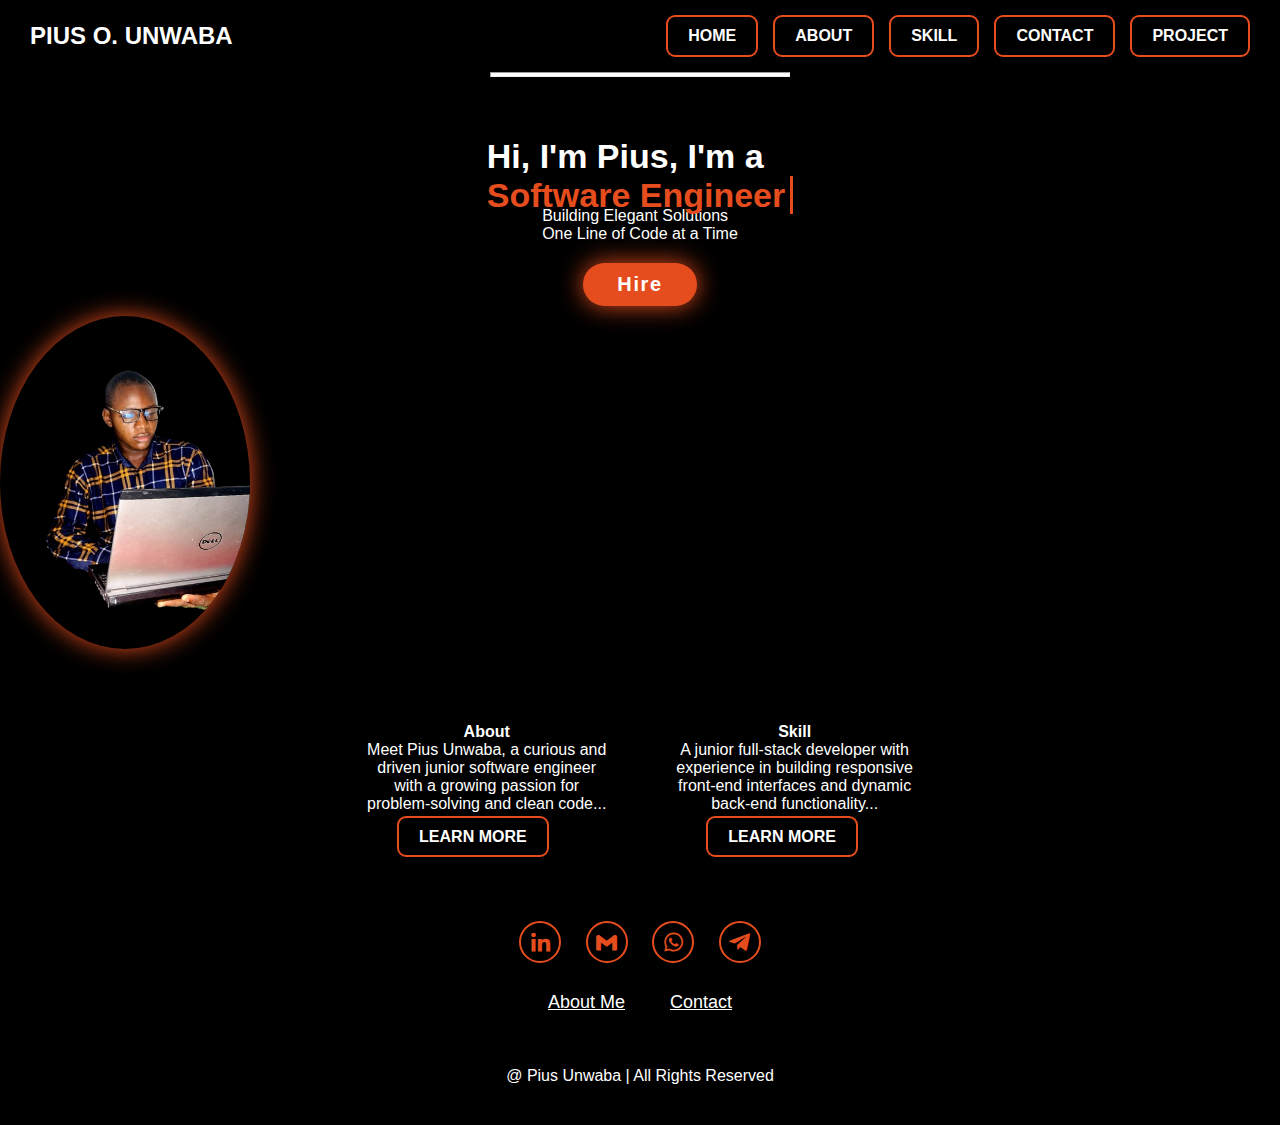
<file: index.html>
<!DOCTYPE html>
<html lang="en">
<head>
    <meta charset="UTF-8">
    <meta name="viewport" content="width=device-width, initial-scale=1.0">
    <title>Pius Unwaba</title>
    <link rel="stylesheet" href="style.css">
     <link href='https://unpkg.com/boxicons@2.1.4/css/boxicons.min.css' rel='stylesheet'>
</head>
<body>
    <div class="container">
    <div class="name">PIUS O. UNWABA</div>
    
    <button class="hamburger" id="hamburger">&#9776;</button>
    <div  class="navbar" id = "navbar">
        <nav >
        <a href="index.html"  class="button"><span></span>HOME</a>
        <a href="about.html"  class="button"><span></span>ABOUT</a>
        <a href="skill.html"  class="button"><span></span>SKILL</a>
        <a href="contact.html"  class="button"><span></span>CONTACT</a>
         <a href="project.html"  class="button"><span></span>PROJECT</a>
       </nav>

    </div>
    </div>
    <div class="layout">
	<div class="hero-section">
  <div class="left-content">                    
    <hr>
    <div class="text-animation">
      Hi, I'm Pius, I'm a <br>
      <span id="animated-word">Software Engineer</span>
    </div>
    <div class="motto1">
      <p>Building Elegant Solutions</p>
      <p>One Line of Code at a Time</p>
    </div>
    <div class="hire">
    <a 
  href="https://wa.me/2349124097991?text=Hi%20Pius,%0A%0AI%20came%20across%20your%20portfolio%20and%20would%20like%20to%20discuss%20a%20potential%20opportunity.%0A%0ALooking%20forward%20to%20hearing%20from%20you.%0A%0ABest%20regards,"
  target="_blank"
  class="hire1">
  Hire
</a>


    </div>
  </div>

  <div class="home-img">
    <img src="Asset/background2-removebg-preview (1).png" alt="">
  </div>
</div>
  
       
    <main class="flex">
    <section class="items">
    <h4>About</h4>
    <p>Meet Pius Unwaba, a curious and</p>
    <p>driven junior software engineer</p>
    <p>with a growing passion for </p>
    <p> problem-solving and clean code...</p>
     <div class="container">
     <div  class="navbar">
     <a href="about.html"  class="button"><span></span>Learn More</a>
     </div>
     </div>
</section>
<section class="items2">
    <h4>Skill</h4>
    <p>A junior full-stack developer with </p>
    <p>experience in building responsive </p>
    <p>front-end interfaces and dynamic </p>
    <p> back-end functionality... </p>
     <div class="container">
     <div  class="navbar">
     <a href="skill.html"  class="button"><span></span>Learn More</a>
     </div>
</section>
</main>
</div>
</div>
<div>
    <footer class="footer">
        <div class="social">
    <a href="https://www.linkedin.com/in/pius-unwaba-1387b8311?utm_source=share&utm_campaign=share_via&utm_content=profile&utm_medium=android_app" target="_blank" rel="noopener noreferrer"><i class='bx bxl-linkedin'></i></a>
    <a href="https://mailto:unwabapius@gmail.com" target="_blank" rel="noopener noreferrer"><i class='bx bxl-gmail'></i></a>
    <a href="https://wa.me/2349124097991" target="_blank" rel="noopener noreferrer"><i class='bx bxl-whatsapp'></i></a>
    <a href="https://t.me/YourTelegramUsername" target="_blank" rel="noopener noreferrer"><i class='bx bxl-telegram'></i></a>
</div>


        <ul class="list">
            

            <li>
                <a href="about.html">About Me</a>
            </li>

            <li>
                <a href="contact.html">Contact</a>
            </li>

            
        </ul>
        <p class="copyright">
            @ Pius Unwaba | All Rights Reserved
        </p>
    </footer>
</div>

  <script>
    const words = [
      "Software Engineer",
      "Web Developer And Designer",
      "Software Tester",
      "UI / UX Designer"
    ];

    let index = 0;
    const animatedWord = document.getElementById("animated-word");

    setInterval(() => {
      index = (index + 1) % words.length;
      animatedWord.textContent = words[index];
    }, 2000); // Change every 2 seconds
  </script>

    <script>
        const hamburger = document.getElementById('hamburger');
    const navbar = document.getElementById('navbar');

    hamburger.addEventListener('click', () => {
        navbar.classList.toggle('open');
    });
    </script>
</body>
</html>
</file>
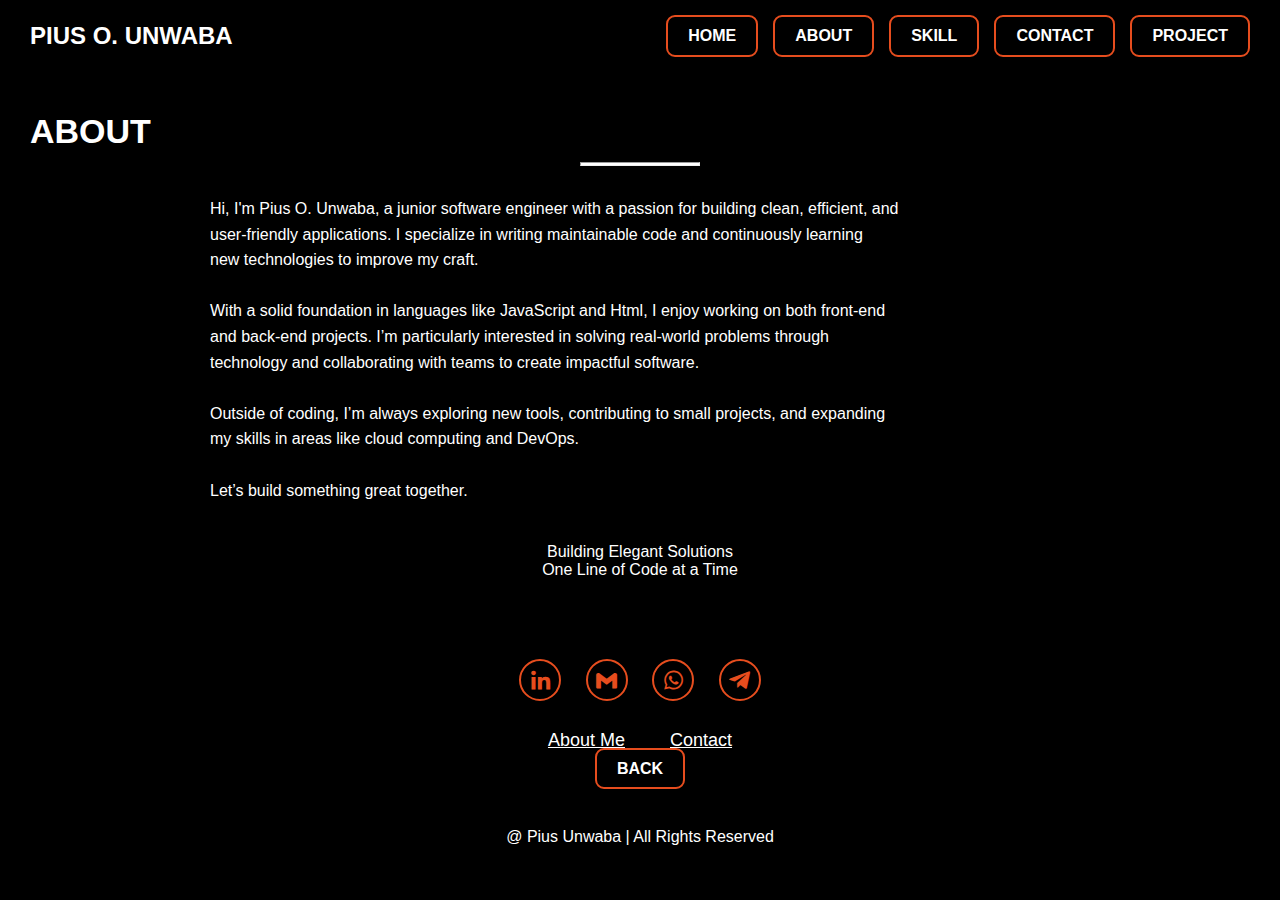
<file: about.html>
<!DOCTYPE html>
<html lang="en">
<head>
    <meta charset="UTF-8">
    <meta name="Pius Unwaba" content="width=device-width, initial-scale=1.0">
    <title>Pius Unwaba</title>
    <link rel="stylesheet" href="style.css">
     <link href='https://unpkg.com/boxicons@2.1.4/css/boxicons.min.css' rel='stylesheet'>
  </head>
  <body>
      <div class="container">
          <div class="name">PIUS O. UNWABA</div>
          
           <div  class="navbar">
              <nav clas>
               <a href="index.html"  class="button"><span></span>HOME</a>
               <a href="about.html"  class="button"><span></span>ABOUT</a>
                <a href="skill.html"  class="button"><span></span>SKILL</a>
               <a href="contact.html"  class="button"><span></span>CONTACT</a>
                <a href="project.html"  class="button"><span></span>PROJECT</a>
               </nav>

              </div>
               </div>

          <div class="text-animation">
           ABOUT
           </div>
           <hr class="hr2">
           <div class="about">
          <P>Hi, I'm Pius O. Unwaba, a junior software engineer with a passion for building clean, efficient, and</P>
          <P>user-friendly applications. I specialize in writing maintainable code and continuously learning</P>
          <P>new technologies to improve my craft.</P> 
          <br>
          <p>With a solid foundation in languages like JavaScript and Html, I enjoy working on both front-end</p>
          <p>and back-end projects. I’m particularly interested in solving real-world problems through </p>
          <p>technology and collaborating with teams to create impactful software.</p>
          <br>
          <p>Outside of coding, I’m always exploring new tools, contributing to small projects, and expanding</p>
          <p>my skills in areas like cloud computing and DevOps.</p>
          <br>
          <p>Let’s build something great together.</p>
         </div>

         <div class="motto1">
          <p >Building Elegant Solutions</p>
          <p >One Line of Code at a Time</p>
      </div>

       <footer class="footer">
        <div class="social">
    <a href="https://www.linkedin.com/in/pius-unwaba-1387b8311?utm_source=share&utm_campaign=share_via&utm_content=profile&utm_medium=android_app" target="_blank" rel="noopener noreferrer"><i class='bx bxl-linkedin'></i></a>
    <a href="https://mailto:unwabapius@gmail.com" target="_blank" rel="noopener noreferrer"><i class='bx bxl-gmail'></i></a>
    <a href="https://wa.me/2349124097991" target="_blank" rel="noopener noreferrer"><i class='bx bxl-whatsapp'></i></a>
    <a href="https://t.me/YourTelegramUsername" target="_blank" rel="noopener noreferrer"><i class='bx bxl-telegram'></i></a>
</div>

        <ul class="list">
            

            <li>
                <a href="about.html">About Me</a>
            </li>

            <li>
                <a href="contact.html">Contact</a>
            </li>
        </ul>
        <div class="navbar" style="justify-content: center; margin-top: 5px;">
         <a href="index.html"  class="button"><span></span>BACK</a>
         </div>
        <p class="copyright">
            @ Pius Unwaba | All Rights Reserved
        </p>
    </footer>
   </body>
</html>
</file>
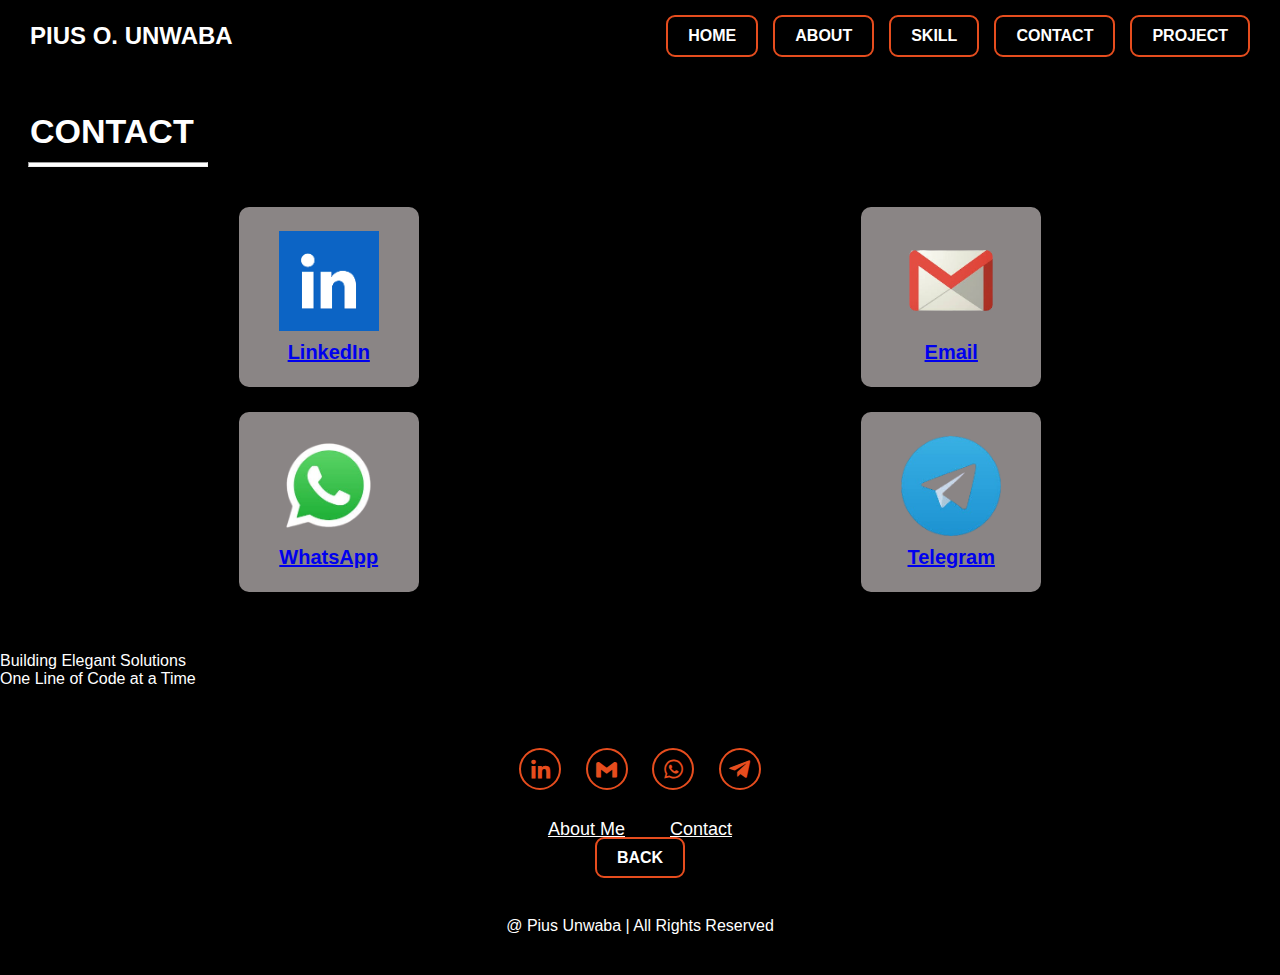
<file: contact.html>
<!DOCTYPE html>
<html lang="en">
<head>
    <meta charset="UTF-8">
    <meta name="Pius Unwaba" content="width=device-width, initial-scale=1.0">
    <title>Pius Unwaba</title>
    <link rel="stylesheet" href="style.css">
    <link href='https://unpkg.com/boxicons@2.1.4/css/boxicons.min.css' rel='stylesheet'>
  </head>
  <body>
      <div class="container">
          <div class="name">PIUS O. UNWABA</div>
           <div  class="navbar">
              <nav clas>
               <a href="index.html"  class="button"><span></span>HOME</a>
               <a href="about.html"  class="button"><span></span>ABOUT</a>
                <a href="skill.html"  class="button"><span></span>SKILL</a>
               <a href="contact.html"  class="button"><span></span>CONTACT</a>
                <a href="project.html"  class="button"><span></span>PROJECT</a>
               </nav>

              </div>
               </div>

          <div class="text-animation">
           CONTACT
           </div>
            <hr style="width: 180px;
        margin-top: 1px;
        margin-left: 28px;
        background-color: white;
        height: 5px;">

       <div class="contact-section">

  
  <a href="https://www.linkedin.com/in/pius-unwaba-1387b8311?utm_source=share&utm_campaign=share_via&utm_content=profile&utm_medium=android_app" target="_blank" rel="noopener noreferrer">
    <div class="contact-box">
      <img src="Asset/linkedin.png" alt="LinkedIn">
      <p>LinkedIn</p>
    </div>
  </a>

  
  <a href="mailto:unwabapiuse@gmail.com" target="_blank" rel="noopener noreferrer">
    <div class="contact-box">
      <img src="Asset/email-removebg-preview.png" alt="Email">
      <p>Email</p>
    </div>
  </a>

  
  <a href="https://wa.me/2349124097991" target="_blank" rel="noopener noreferrer">
    <div class="contact-box">
      <img src="Asset/whatapp-removebg-preview (1).png" alt="WhatsApp">
      <p>WhatsApp</p>
    </div>
  </a>

  
  <a href="https://t.me/YourTelegramUsername" target="_blank" rel="noopener noreferrer">
    <div class="contact-box">
      <img src="Asset/telegram-removebg-preview.png" alt="Telegram">
      <p>Telegram</p>
    </div>
  </a>

</div>

  
   
</div>

 <div class="motto1">
          <p >Building Elegant Solutions</p>
          <p >One Line of Code at a Time</p>
      </div>

<footer class="footer">
        <div class="social">
    <a href="https://www.linkedin.com/in/pius-unwaba-1387b8311?utm_source=share&utm_campaign=share_via&utm_content=profile&utm_medium=android_app" target="_blank" rel="noopener noreferrer"><i class='bx bxl-linkedin'></i></a>
    <a href="https://mailto:unwabapius@gmail.com" target="_blank" rel="noopener noreferrer"><i class='bx bxl-gmail'></i></a>
    <a href="https://wa.me/2349124097991" target="_blank" rel="noopener noreferrer"><i class='bx bxl-whatsapp'></i></a>
    <a href="https://t.me/YourTelegramUsername" target="_blank" rel="noopener noreferrer"><i class='bx bxl-telegram'></i></a>
</div>

        <ul class="list">
            

            <li>
                <a href="about.html">About Me</a>
            </li>

            <li>
                <a href="contact.html">Contact</a>
            </li>

            
        </ul>
         <div class="navbar" style="justify-content: center; margin-top: 5px;">
         <a href="index.html"  class="button"><span></span>BACK</a>
         </div>
        <p class="copyright">
            @ Pius Unwaba | All Rights Reserved
        </p>
    </footer>
  </body>
</html>
</file>
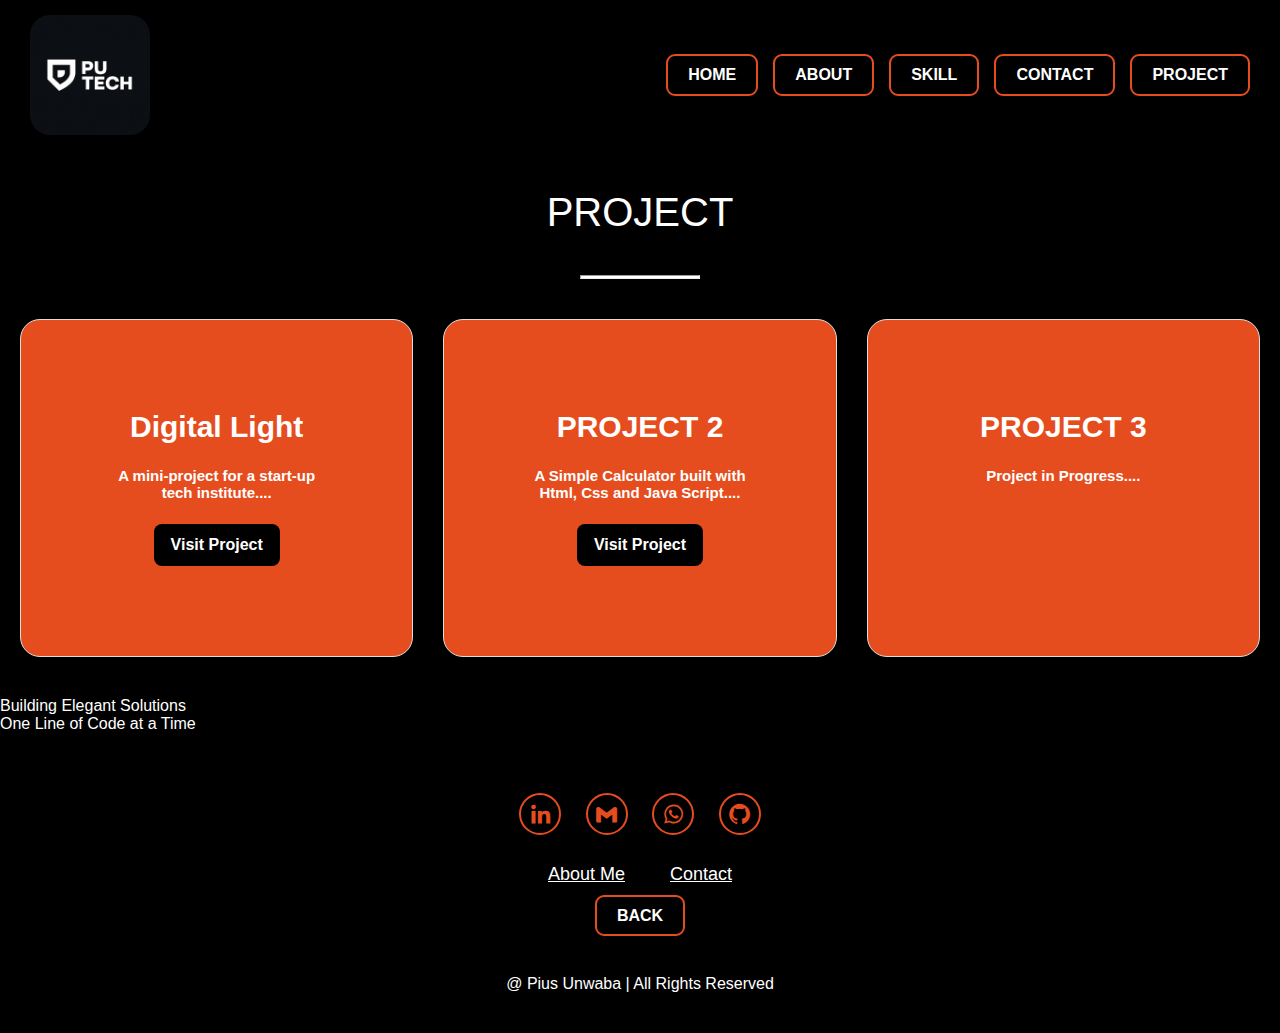
<file: project.html>
<!DOCTYPE html>
<html lang="en">
<head>
    <meta charset="UTF-8">
     <meta name="viewport" content="width=device-width, initial-scale=1.0">
    <title>Pius Unwaba</title>
    <link rel="stylesheet" href="style.css">
     <link href='https://unpkg.com/boxicons@2.1.4/css/boxicons.min.css' rel='stylesheet'>
  </head>
  <body>
      <div class="container">

         <button class="hamburger" id="hamburger">
    ☰
  </button>

          <img src="Asset/ChatGPT Image Sep 23, 2025, 12_29_58 PM.png" alt="Logo" class="responsive-img">
           <div id="navbar"  class="navbar">
              <nav clas>
               <a href="index.html"  class="button"><span></span>HOME</a>
               <a href="about.html"  class="button"><span></span>ABOUT</a>
                <a href="skill.html"  class="button"><span></span>SKILL</a>
               <a href="contact.html"  class="button"><span></span>CONTACT</a>
                <a href="project.html"  class="button"><span></span>PROJECT</a>
               </nav>

              </div>
               </div>

          <div class="About">
           PROJECT
           </div>
            <hr class="hr2">

        <main class="grid-layout">
        <section class="grid-item">

            <h2>Digital Light</h2><br>
            <div>
                <P style="font-size: 15px;">A mini-project for a start-up tech institute....</P><br>
               
                <a href="https://digital-light-nine.vercel.app/" target="_blank" class="btn">Visit Project</a>
            </div>
            
        </section>

         <section class="grid-item">
            <h2>PROJECT 2</h2><br>
              <div>
                <P style="font-size: 15px;">A Simple Calculator  built with Html, Css and Java Script....</P><br>
               
                <a href="https://calculator-seven-wine-16.vercel.app/" target="_blank" class="btn">Visit Project</a>
            </div>
            
            
        </section>

         <section class="grid-item">
            <h2>PROJECT 3</h2><br>
              <div>
                <P style="font-size: 15px;">Project in Progress....</P><br>
               
              
          
            
        </section>

    </main>

     <div class="motto1">
          <p >Building Elegant Solutions</p>
          <p >One Line of Code at a Time</p>
      </div>

     <footer class="footer">
        <div class="social">
    <a href="https://www.linkedin.com/in/pius-unwaba-1387b8311?utm_source=share&utm_campaign=share_via&utm_content=profile&utm_medium=android_app" target="_blank" rel="noopener noreferrer"><i class='bx bxl-linkedin'></i></a>
    <a href="https://mailto:unwabapius@gmail.com" target="_blank" rel="noopener noreferrer"><i class='bx bxl-gmail'></i></a>
    <a href="https://wa.me/2349124097991" target="_blank" rel="noopener noreferrer"><i class='bx bxl-whatsapp'></i></a>
     <a href="https://github.com/pius790" target="_blank" rel="noopener noreferrer"><i class='bx bxl-github'></i></a>
</div>

        <ul class="list">
            

            <li>
                <a href="about.html">About Me</a>
            </li>

            <li>
                <a href="contact.html">Contact</a>
            </li>

            
        </ul> <br>

     
         <a href="contact.html"  class="back"  style="justify-content: center; margin-bottom: 100px;"><span></span>BACK</a>
         
        <p class="copyright">
            @ Pius Unwaba | All Rights Reserved
        </p>
    </footer>
      <script>
    // ✅ Fixed hamburger toggle
    const hamburger = document.getElementById('hamburger');
    const navbar = document.getElementById('navbar');
    hamburger.addEventListener('click', () => {
      navbar.classList.toggle('open');
    });
  </script>  
  </body>
</html>
</file>
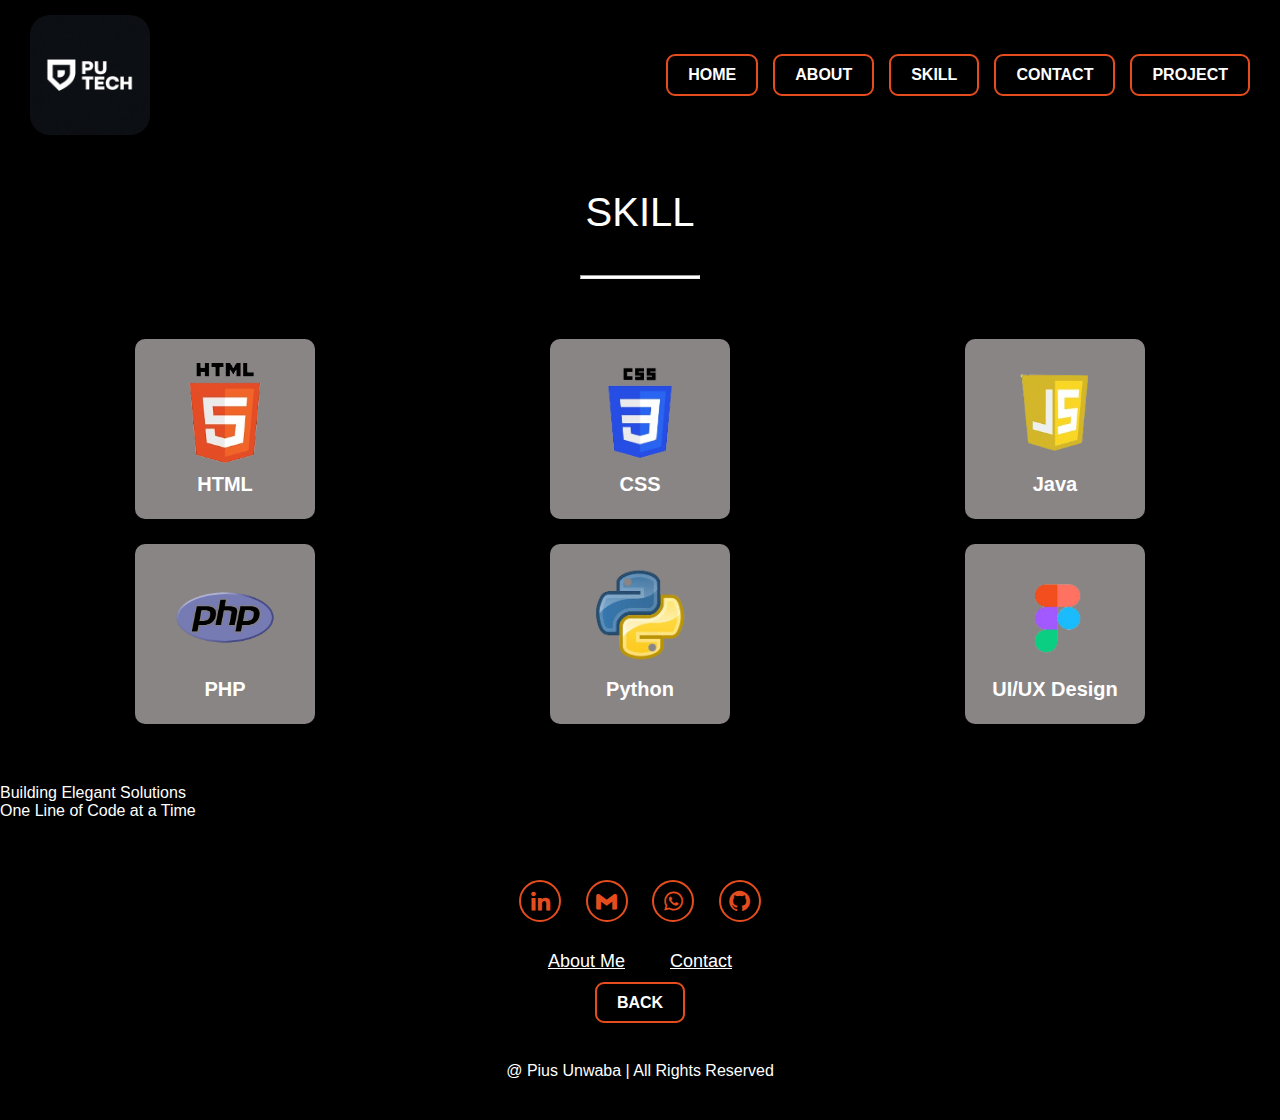
<file: skill.html>
<!DOCTYPE html>
<html lang="en">
<head>
    <meta charset="UTF-8">
    <meta name="viewport" content="width=device-width, initial-scale=1.0">
    <title>Pius Unwaba</title>
    <link rel="stylesheet" href="style.css">
    <link href='https://unpkg.com/boxicons@2.1.4/css/boxicons.min.css' rel='stylesheet'>
  </head>
  <body>
    <div class="container">
  <img src="Asset/ChatGPT Image Sep 23, 2025, 12_29_58 PM.png" alt="Logo" class="responsive-img">

  <button class="hamburger" id="hamburger">
    ☰
  </button>

  <div class="navbar" id="navbar">
    <nav>
      <a href="index.html" class="button"><span></span>HOME</a>
      <a href="about.html" class="button"><span></span>ABOUT</a>
      <a href="skill.html" class="button"><span></span>SKILL</a>
      <a href="contact.html" class="button"><span></span>CONTACT</a>
      <a href="project.html" class="button"><span></span>PROJECT</a>
    </nav>
  </div>
</div>


          <div class="About">
           SKILL
           </div>
            <hr class="hr2">

        <div class="skills-section">
  <div class="skill-box">
    <img src="Asset/html-removebg-preview.png" alt="HTML">
    <p>HTML</p>
  </div>
  <div class="skill-box">
    <img src="Asset/css-removebg-preview.png" alt="CSS">
    <p>CSS</p>
  </div>
  <div class="skill-box">
    <img src="Asset/js-removebg-preview.png" alt="Java">
    <p>Java</p>
  </div>
  <div class="skill-box">
    <img src="Asset/php-removebg-preview.png" alt="PHP">
    <p>PHP</p>
  </div>
   <div class="skill-box">
    <img src="Asset/python-removebg-preview.png" alt="PYTHON">
    <p>Python</p>
  </div>
  <div class="skill-box">
    <img src="Asset/ui-removebg-preview.png" alt="UI/UX Design">
    <p>UI/UX Design</p>
  </div>
</div>


      <div class="motto1">
          <p >Building Elegant Solutions</p>
          <p >One Line of Code at a Time</p>
      </div>

      <footer class="footer">
        <div class="social">
    <a href="https://www.linkedin.com/in/pius-unwaba-1387b8311?utm_source=share&utm_campaign=share_via&utm_content=profile&utm_medium=android_app" target="_blank" rel="noopener noreferrer"><i class='bx bxl-linkedin'></i></a>
   <a href="https://mailto:unwabapius@gmail.com" target="_blank" rel="noopener noreferrer"><i class='bx bxl-gmail'></i></a>
    <a href="https://wa.me/2349124097991" target="_blank" rel="noopener noreferrer"><i class='bx bxl-whatsapp'></i></a>
    <a href="https://github.com/pius790" target="_blank" rel="noopener noreferrer"><i class='bx bxl-github'></i></a>
</div>

        <ul class="list">
            

            <li>
                <a href="about.html">About Me</a>
            </li>

            <li>
                <a href="contact.html">Contact</a>
            </li>

            
        </ul><br>
         
         <a href="index.html"  class="back"  style="justify-content: center; margin-bottom: 100px;"><span></span>BACK</a>
        
        <p class="copyright">
            @ Pius Unwaba | All Rights Reserved
        </p>
    </footer>  
        
       <script>
    // ✅ Fixed hamburger toggle
    const hamburger = document.getElementById('hamburger');
    const navbar = document.getElementById('navbar');
    hamburger.addEventListener('click', () => {
      navbar.classList.toggle('open');
    });
  </script>  
  </body>
</html>
</file>
<file: style.css>
* {
      margin: 0;
      padding: 0;
      box-sizing: border-box;
    }

    /* CSS Variables for colors */
    :root {
      --main-color: #e64d1e;   /* your accent orange-red */
      --bg-color: black;
      --text-color: white;
    }

    /* Body styling */
    body {
      background-color: var(--bg-color);
      color: var(--text-color);
      font-family: Arial, sans-serif;
     
     
    }

    /* Container holding name and navbar */
    .container {
  display: flex;
  justify-content: space-between; /* name on left, hamburger/navbar on right */
  align-items: center;
  padding: 15px 30px;
  color: var(--text-color);
  position: relative;
}

    /* Name / header text */
    .name {
      font-size: 24px;
      font-weight: bold;
    }

    /* Navbar styles */
    .navbar nav {
  display: flex;
  flex-wrap: wrap;
  gap: 15px;
}

    /* Navbar links styled as buttons */
    .navbar a {
      position: relative;
      color: var(--text-color);
      text-decoration: none;
      font-size: 16px;
      padding:10px 20px;
      border: 2px solid var(--main-color);
      border-radius: 9px;
      background: transparent;
      font-weight: 600;
      text-transform: uppercase;
      overflow: hidden;
      cursor: pointer;
      transition: 0.3s ease;
    }

    /* Animated background inside links */
    .navbar a span {
      position: absolute;
      width: 0;
      height: 100%;
      background: var(--main-color);
      border-radius: 9px;
      bottom: 0;
      left: 0;
      z-index: -1;
      transition: 0.5s;
    }

    /* Hover effect expands background */
    .navbar a:hover span {
      width: 100%;
    }

    /* Remove border and keep text white on hover */
    .navbar a:hover {
      color: var(--text-color);
      border: none;
    }

    /* Text animation container */
    .text-animation {
      font-size: 34px;
      font-weight: 600;
      min-width: 280px;
      margin: 40px 30px 10px;
      position: relative;
      color: var(--text-color);
      height: 40px; /* fixed height to prevent layout jump */
    }

    /* Span inside text-animation for changing words */
    .text-animation span {
      color: var(--main-color);
      position: relative;
      white-space: nowrap;
      border-right: 3px solid var(--main-color);
      padding-right: 5px;
      animation: blinkCursor 0.7s steps(1) infinite;
      /* cursor blink */
    }

    /* Cursor blink animation */
    @keyframes blinkCursor {
      0%, 50% {
        border-color: var(--main-color);
      }
      51%, 100% {
        border-color: transparent;
      }
    }
    .about + .motto1 {
  text-align: center;
  margin: 40px 0;
}
.About{
   text-align: center;
  margin: 40px 0;
  font-size: 40px;
}
   
         .hr2 {
  margin: 5px auto 20px;
  display: block;
  width: 120px;
  background-color: var(--text-color);
  height: 4px;
}
    
    .motto1{
        margin-top: 100px;
        margin-left: 28px;
        
    }
    
    .flex {
  display: flex;
  justify-content: center;
  flex-wrap: wrap;
  gap: 30px;
  margin-top: 50px;
}
   
       
       
    
   .items, .items2 {
 
  padding: 20px;
  border-radius: 10px;
  max-width: 350px;
  text-align: center;
}

.footer {
  text-align: center;
  padding: 20px;
}

.footer .list {
  display: flex;
  flex-wrap: wrap;
  justify-content: center;
  gap: 15px;
}
.info{
    display: flex;
    flex-wrap: wrap;
    
    
}
    
       .about {
  max-width: 900px;
  margin: 30px auto;
  padding: 0 20px;
  line-height: 1.6;
  text-align: justify;
}
    
    .grid1{
        display: grid;
        grid-template-columns: 3, 1fr;
    }
    .footer{
    position: relative;
    bottom: 0;
    width: 100%;
    padding: 40px 0;
    background-color: var(--second-bg-color);
}
.footer .social{
    text-align: center;
    padding-bottom: 25px;
    color: var(--main-color);
}
.footer .social a{
    font-size: 25px;
    color: var(--main-color);
    border: 2px solid var(--main-color);
    width: 42px;
    height: 42px;
    line-height: 42px;
    display: inline-block;
    text-align: center;
    border-radius: 50%;
    margin: 0 10px;
    transition: 0.3s ease-in-out;
}
.footer .social a:hover{
    transform: scale(1.2)translateY(-10px);
    background-color: var(--main-color);
    color: black;
    box-shadow: 0 0 25px var(--main-color);
}
.footer ul{
    margin-top: 0;
    padding: 0;
    font-size: 18px;
    line-height: 1.6;
    margin-bottom: 0;
    text-align: center;
}
.footer ul li a{
    color: white;
    border-bottom: 3px solid transparent;
    transition: 0.3s ease-in-out;
}
.footer ul li a:hover{
    border-bottom: 3px solid var(--main-color);
}
.footer ul li{
    display: inline-block;
    padding: 0 15px;
}
.footer .copyright{
    margin-top: 50px;
    text-align: center;
    font-size: 16px;
    color: white;
}
.grid-layout{
    display: grid;
    grid-template-columns: repeat(3, 1fr);
    gap: 30px;
    padding: 40px;

}
.grid-layout {
  display: grid;
  grid-template-columns: repeat(3, 1fr); /* 3 columns on large screens */
  gap: 30px;
  padding: 20px;
}

.grid-item {
  background-color: var(--main-color);
  padding: 60px 20px;
  border-radius: 20px;
  text-align: center;
  color: var(--text-color);
  font-size: 20px;
  font-weight: 600;
  transition: transform 0.3s ease;
}

.grid-item:hover {
  transform: translateY(-5px);
}
.grid-item{
    background-color: #e64d1e;
    padding: 90px;
    border: 1px solid #ddd;
    box-shadow: 00 10px rgba(0, 0, 0, 0.1);
    border-radius: 20px;
}
.logo{
    width: 100px;
    cursor: pointer;
}
/* Skills section with grid layout */
.skills-section {
  display: grid;
  grid-template-columns: repeat(3, 1fr); /* 3 equal columns */
  gap: 25px;
  padding: 40px 30px;
  justify-items: center;
}

/* Skill box styling */
.skill-box {
  background-color: #8a8585; /* Ash color */
  border-radius: 10px;
  padding: 20px;
  width: 180px;
  height: 180px;
  text-align: center;
  transition: background-color 0.3s ease, color 0.3s ease;
  display: flex;
  flex-direction: column;
  align-items: center;
  justify-content: center;
  box-shadow: 2px 2px 8px rgba(0, 0, 0, 0.1);
  cursor: pointer;
}

/* Hover effect */
.skill-box:hover {
  background-color: var(--main-color);
  color: white;
}

/* Skill images */
.skill-box img {
  width: 100px;
  height: 100px;
  object-fit: contain;
  margin-bottom: 10px;
}

/* Skill text */
.skill-box p {
  font-weight: 600;
  font-size: 20px;
  margin: 0;
}

/* Position PHP (4th item) under column 2 */
.skill-box:nth-child(4) {
  grid-column: 1 / 2;
}
/* Position PHP (4th item) under column 2 */
.skill-box:nth-child(5) {
  grid-column: 2 / 3;
}

/* Position UI/UX (5th item) under column 3 */
.skill-box:nth-child(6) {
  grid-column: 3 / 4;
  justify-self: center;
}


/* Skills section with grid layout */
.contact-section {
  display: grid;
  grid-template-columns: repeat(2, 1fr); /* 2 equal columns */
  gap: 25px;
  padding: 40px 30px;
  justify-items: center;
  text-decoration: none;
}

/* Skill box styling */
.contact-box {
  background-color: #8a8585; /* Ash color */
  border-radius: 10px;
  padding: 20px;
  width: 180px;
  height: 180px;
  text-align: center;
  transition: background-color 0.3s ease, color 0.3s ease;
  display: flex;
  flex-direction: column;
  align-items: center;
  justify-content: center;
  box-shadow: 2px 2px 8px rgba(0, 0, 0, 0.1);
  cursor: pointer;
}
/* Hover effect */
.contact-box:hover {
  background-color: var(--main-color);
  color: white;
}

/* Skill images */
.contact-box img {
  width: 100px;
  height: 100px;
  object-fit: contain;
  margin-bottom: 10px;
}

/* Skill text */
.contact-box p {
  font-weight: 600;
  font-size: 20px;
  margin: 0;
}

/* Position PHP (4th item) under column 2 */
.contact-box:nth-child(3) {
  grid-column: 1 / 2;
}
/* Position PHP (4th item) under column 2 */
.contact-box:nth-child(4) {
  grid-column: 2 / 3;
}
  .left-content {
    flex-direction: column;
    align-items: center;
    width: 100%;
  }

  

 .motto1 {
  margin: 20px 0;
  text-align: left; /* keep left-aligned on desktop */
}






.hire1{
    display: inline-block;
    padding: 0.5rem 2.0rem;
    background: var(--main-color);
    box-shadow: 0 0 25px var(--main-color);
    border-radius: 4rem;
    font-size: 20px;
    color: rgb(255, 255, 255);
    border: 2px solid transparent;
    letter-spacing: 0.1rem;
    font-weight: 600;
    transition: 0.3s ease-in-out;
    cursor: pointer;
    text-decoration: none;
}
.hire1:hover{
    transform: scale(1.05);
    box-shadow: 0 0 50px var(--main-color);
}
.home-img{
    border-radius: 80%;
}
.home-img img{
   margin-top: -20px;
    margin-right:0;
    top:3rem ;
    width: 250px;
    border-radius: 50%;
    box-shadow: 0 0 25px var(--main-color);
    cursor: pointer;
    transition: 0.4s ease-in-out;
    
}
.home-img img:hover{
  box-shadow: 0 0 25px var(--main-color);
  box-shadow: 0 0 25px var(--main-color);
  box-shadow: 0 0 25px var(--main-color);
}
.hero-section {
  display: flex;
  justify-content: space-between;
  align-items: center;
  gap: 30px;
  flex-wrap: wrap;
}

.left-content {
  display: flex;
  flex-wrap: wrap;
  min-width: 300px;
}

.left-content hr {
  width: 300px;
  height: 5px;
  background-color: white;
  margin-bottom: 20px;
}

.home-img img {
  width: 250px;
  border-radius: 50%;
  box-shadow: 0 0 25px var(--main-color);
  transition: 0.4s ease-in-out;
}

.learn-more {
  position: relative;
      color: var(--text-color);
      text-decoration: none;
      font-size: 16px;
      padding:10px 20px;
      border: 2px solid var(--main-color);
      border-radius: 9px;
      background: transparent;
      font-weight: 600;
      text-transform: uppercase;
      overflow: hidden;
      cursor: pointer;
      transition: 0.3s ease;
      
    }

.learn-more a span {
      position: absolute;
      width: 0;
      height: 100%;
      background: var(--main-color);
      border-radius: 9px;
      bottom: 0;
      left: 0;
      z-index: -1;
      transition: 0.5s;
    }

    /* Hover effect expands background */
   .learn-more a:hover span {
      width: 100%;
    }

    /* Remove border and keep text white on hover */
   .learn-more a:hover {
      color: var(--text-color);
      border: none;
    }



    .back {
  position: relative;
      color: var(--text-color);
      text-decoration: none;
      font-size: 16px;
      padding:10px 20px;
      border: 2px solid var(--main-color);
      border-radius: 9px;
      background: transparent;
      font-weight: 600;
      text-transform: uppercase;
      overflow: hidden;
      cursor: pointer;
      transition: 0.3s ease;
      
    }

.back a span {
      position: absolute;
      width: 0;
      height: 100%;
      background: var(--main-color);
      border-radius: 9px;
      bottom: 0;
      left: 0;
      z-index: -1;
      transition: 0.5s;
    }

    /* Hover effect expands background */
   .back a:hover span {
      width: 100%;
    }

    /* Remove border and keep text white on hover */
   .back a:hover {
      color: var(--text-color);
      border: none;
    }

    .btn {
    display: inline-block;
    padding: 12px 17px;
    background-color: black; 
    color: white;
    text-decoration: none;
    border-radius: 8px;
    font-size: 16px;
    transition: background-color 0.3s;
  }

  .btn:hover {
    background-color: black;
  }



.hamburger {
  display: none;
  font-size: 2rem;
  background: none;          /* remove background */
  border: none;              /* no border */
  color: var(--main-color);  /* orange-red icon */
  cursor: pointer;
  margin-left: auto;         /* push to the right side */
  z-index: 1000;             /* stays above navbar */
}

.responsive-img {
  max-width: 100%;   /* scale down to fit parent */
  height: auto;      /* keep aspect ratio */
  border-radius: 20px;
}


@media (min-width: 1024px) {
  .responsive-img {
    max-width: 120px; /* don’t let it get too huge on big screens */
  }
}




@media (max-width: 768px) {
    .hamburger {
    display: block;          /* show hamburger */
    position: absolute;
    top: 20px;
    right: 20px;
    z-index: 1000;
  }
  .layout {
 grid-template-columns: 1fr;
 } 
 .skills-section {
    grid-template-columns: repeat(2, 1fr);
  }
    
  
  .navbar {
    position: absolute;
    top: 60px;               /* place just under the header */
    right: 30px;             /* align under hamburger (same padding as container) */
    background-color: var(--bg-color);
    width: auto;             /* shrink to fit content */
    max-height: 0;           /* hidden by default */
    overflow: hidden;
    flex-direction: column;
    align-items: flex-start; /* left-align links inside dropdown */
    border: 1px solid var(--main-color);
    border-radius: 8px;
    transition: max-height 0.3s ease-in-out, padding 0.3s ease-in-out;
    padding: 0;
    z-index: 999;
  }

  .navbar.open {
    max-height: 500px;       /* enough space for all links */
    padding: 10px 0;         /* add padding when open */
  }

  .navbar nav {
    flex-direction: column;
    width: 100%;
  }

  .navbar a {
    width: 100%;
    padding: 10px 20px;
    text-align: left;
    border: none;
  }
   .skills-section {
    grid-template-columns: 1fr;
  }

   .items, .items2 {
    position: relative;
    width: auto;
    left: 0;
    top: 0;
    margin: 20px auto;
    padding: 20px;
    text-align: center;
  }

  .flex {
    display: flex;
    flex-direction: column;
    align-items: center;
    gap: 30px;
  }

   .hero-section {
    flex-direction: column;
    text-align: center;
  }
  .home-img img {
    max-width: 200px;
    margin: 0 auto;
  }
  .text-animation {
    font-size: 20px;
    margin: 20px;
  }

  .home-img img {
    width: 150px;
  }

 .motto1 {
   text-align: center;
    margin-left: 0; 
  }
  .hire1 {
    margin: 20px auto 0;    /* centers button */
    font-size: 16px;        /* slightly smaller on mobile */
    padding: 0.4rem 1.5rem; /* reduce size to fit */
    display: block;
    text-align: center;
  }
   .About {
    font-size: 28px;   /* smaller heading */
    margin: 25px 0;
  }
   .about {
     font-size: 1rem;
    line-height: 1.5;
    padding: 0 15px;
    text-align: left;  
  }

  .about + .motto1 {
   margin: 25px 10px;
    font-size: 16px;
    text-align: center; /* center on tablet */
  }

 
    .hr2 {
    width: 80px;
  }
   .skills-section {
    grid-template-columns: 1fr 1fr;
  }

  .skill-box:nth-child(4),
  .skill-box:nth-child(5),
  .skill-box:nth-child(6) {
    grid-column: auto !important;
  }
   .contact-section {
    grid-template-columns: 1fr 1fr;  /* 2 columns */
    gap: 20px;
    padding: 20px;
  }

  .contact-box {
    width: 150px;
    height: 150px;
    font-size: 14px;
  }

  .contact-box img {
    width: 70px;
    height: 70px;
  }
  .grid-layout {
    grid-template-columns: repeat(2, 1fr); /* 2 columns */
    gap: 20px;
    padding: 20px;
  }

  .grid-item {
    padding: 50px 15px;
    font-size: 18px;
  }
   .responsive-img {
    max-width: 80px; /* smaller on tablets */
  }
}





@media (max-width: 480px) {
   .About {
    font-size: 22px;
  }
  .about {
     font-size: 0.9rem;
    line-height: 1.4;
    padding: 0 10px;
    text-align: left;
  }
   .motto1 {
    margin: 20px 0;
    font-size: 15px;
    text-align: center;
  }

  .hr2 {
    width: 60px;
    height: 3px;
  }
  .skills-section {
    grid-template-columns: 1fr;
  }
  .contact-section {
    grid-template-columns: 1fr;  /* stack vertically */
    gap: 15px;
    padding: 15px;
  }

  .contact-box {
    width: 100%;
    max-width: 280px;  /* prevents boxes from being too wide */
    height: auto;
    padding: 15px;
  }

  .contact-box img {
    width: 60px;
    height: 60px;
    margin-bottom: 8px;
  }

  .contact-box p {
    font-size: 16px;
  }
  .grid-layout {
    grid-template-columns: 1fr; /* stack vertically */
    gap: 15px;
    padding: 15px;
  }

  .grid-item {
    padding: 40px 10px;
    font-size: 16px;
  }
  .responsive-img {
    max-width: 60px; /* even smaller on phones */
  }
}



  .skill-box:nth-child(4),
  .skill-box:nth-child(5) {
    grid-column: auto;
    justify-self: center;

    }
</file>
